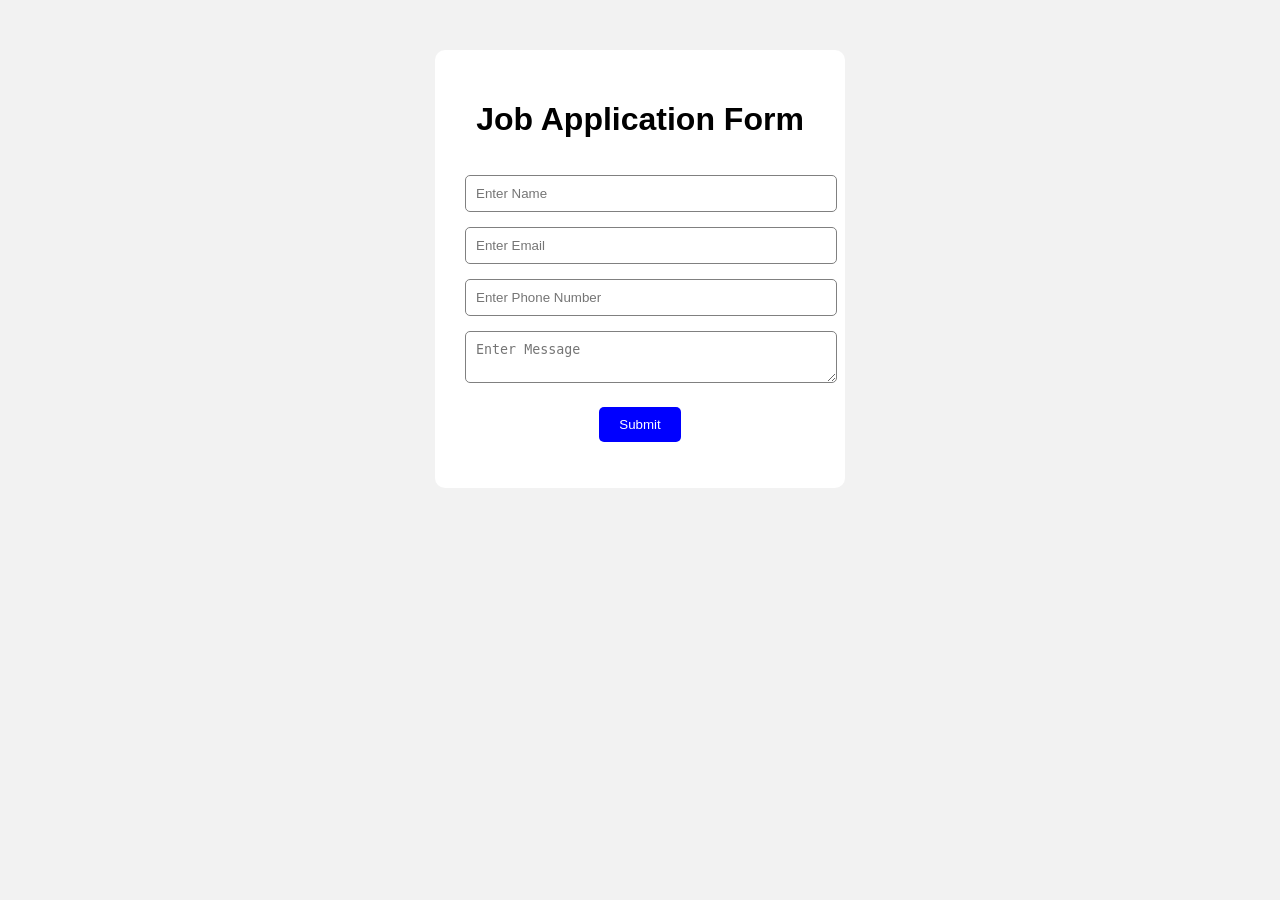
<file: Form Validation/index.html>
<!DOCTYPE html>
<html>

<head>

    <title>Form Validation</title>

    <link rel="stylesheet" href="style.css">

</head>

<body>

<div class="container">

    <h1>Job Application Form</h1>

    <input type="text" id="name" placeholder="Enter Name">

    <input type="email" id="email" placeholder="Enter Email">

    <input type="text" id="phone" placeholder="Enter Phone Number">

    <textarea id="message" placeholder="Enter Message"></textarea>

    <button onclick="validateForm()">Submit</button>

    <p id="result"></p>

</div>

<script src="script.js"></script>

</body>

</html>
</file>
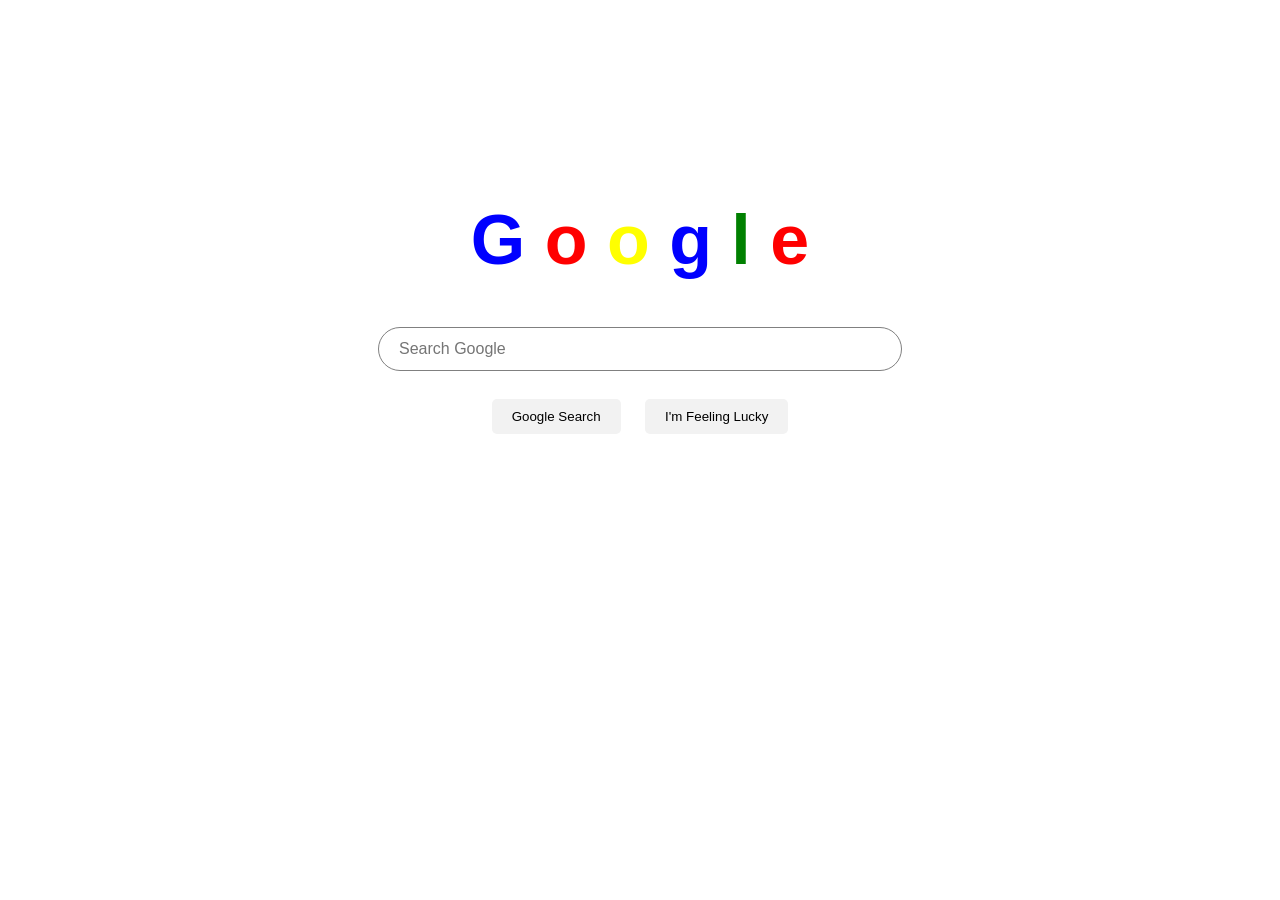
<file: Google Clone/index.html>
<!DOCTYPE html>
<html>

<head>

    <title>Google Clone</title>

    <link rel="stylesheet" href="style.css">

</head>

<body>

    <div class="container">

        <h1>
<span style="color:blue">G</span>
<span style="color:red">o</span>
<span style="color:yellow">o</span>
<span style="color:blue">g</span>
<span style="color:green">l</span>
<span style="color:red">e</span>
</h1>

        <input type="text" placeholder="Search Google">

        <br><br>

        <button>Google Search</button>

        <button>I'm Feeling Lucky</button>

    </div>

</body>

</html>
</file>
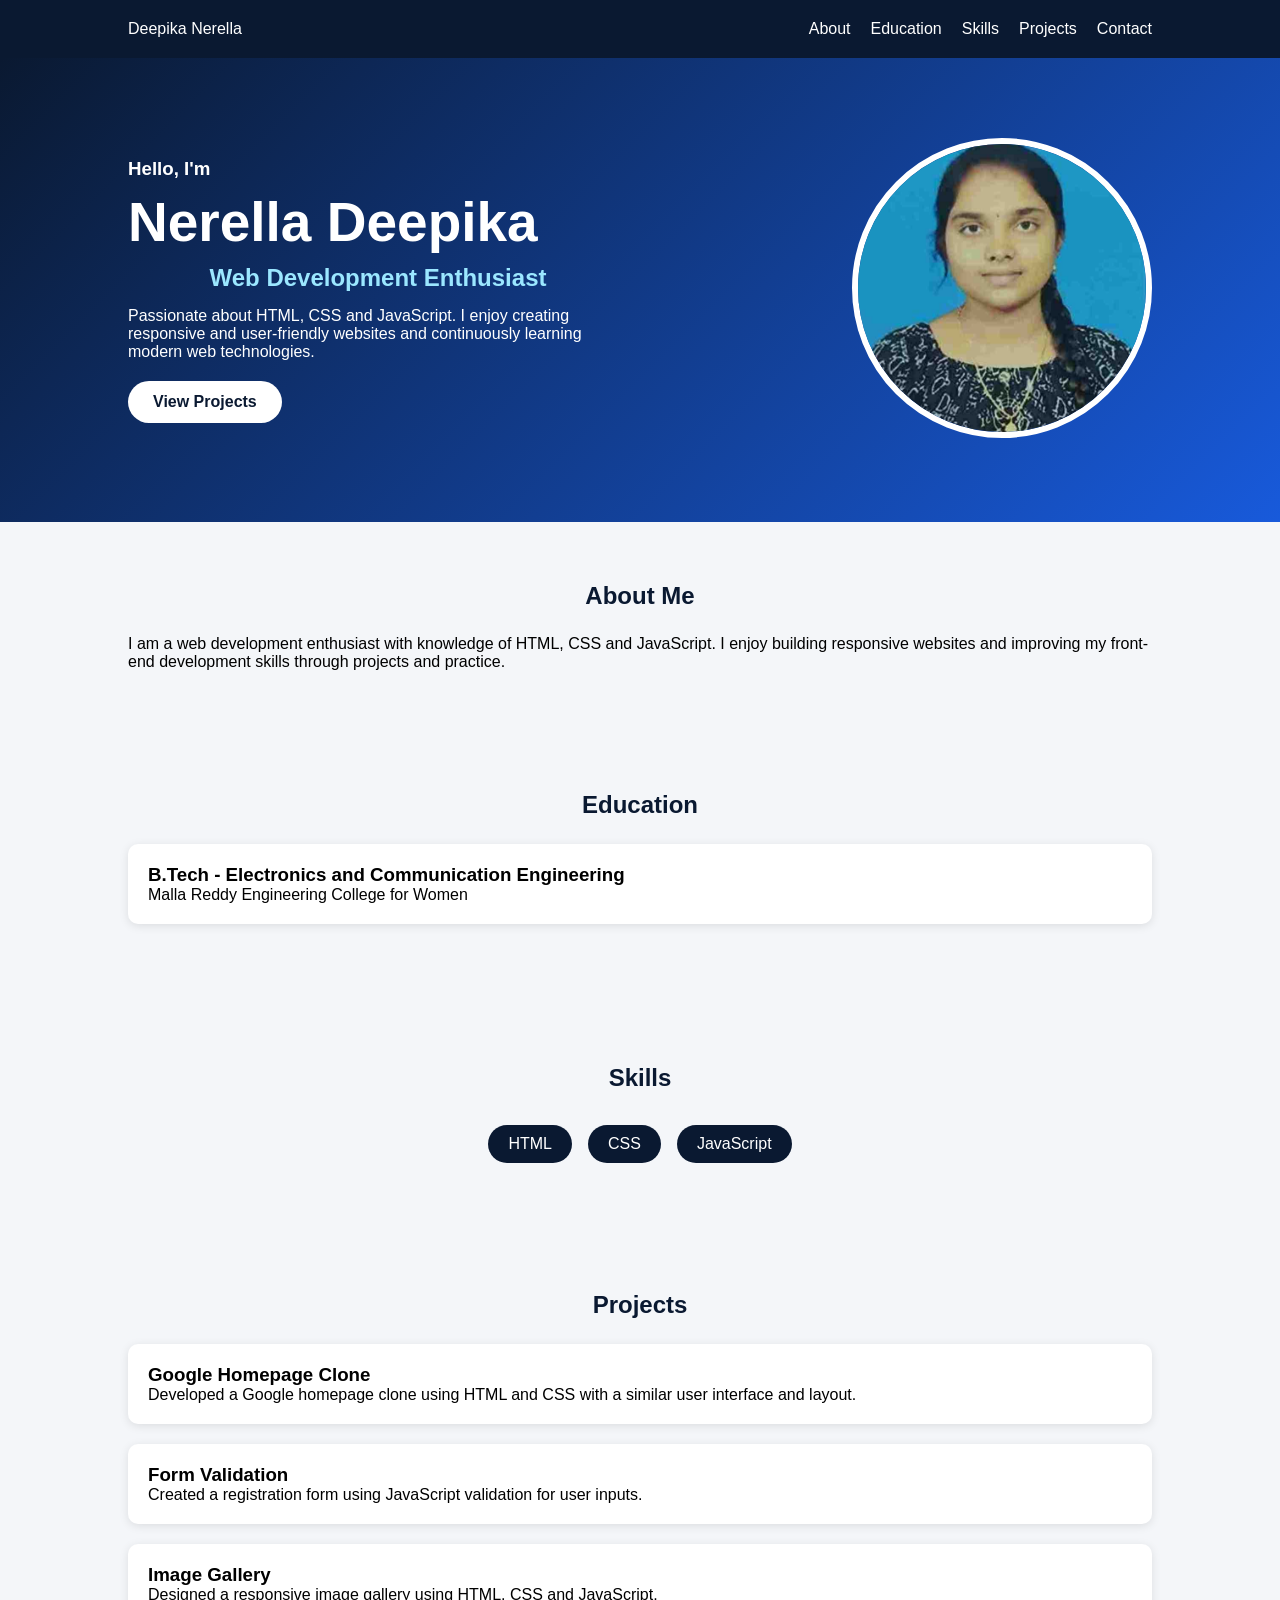
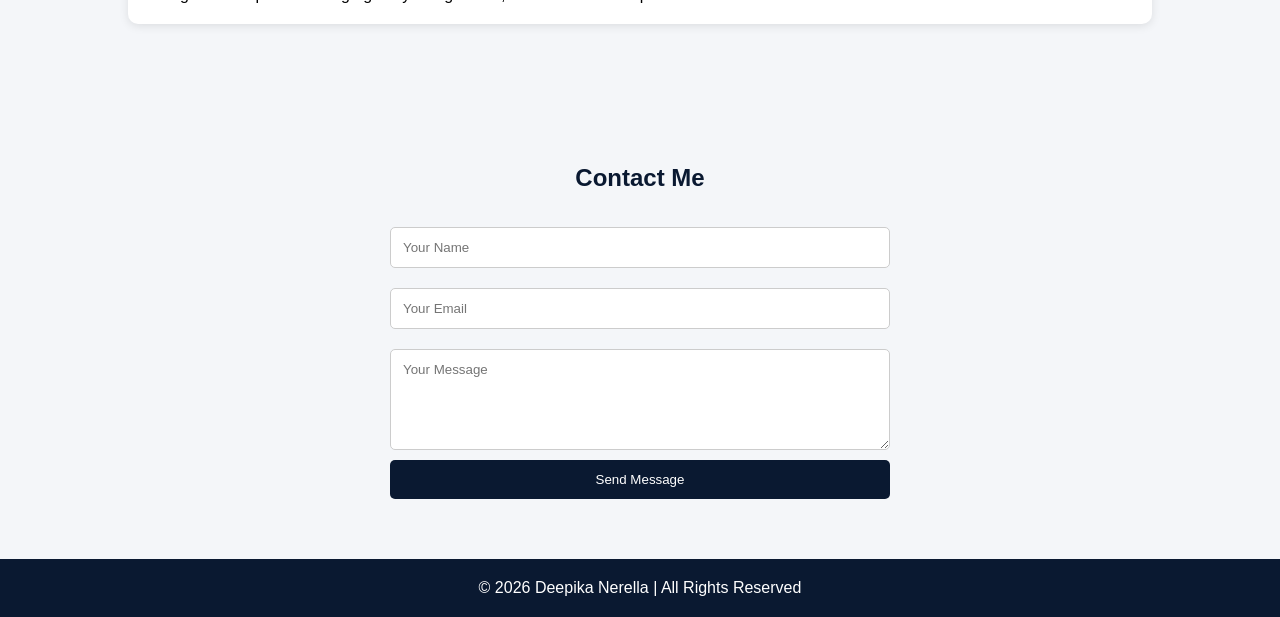
<file: Portfolio Website/index.html>
<!DOCTYPE html>
<html lang="en">
<head>
<meta charset="UTF-8">
<meta name="viewport" content="width=device-width, initial-scale=1.0">
<title>Deepika Portfolio</title>

<link rel="stylesheet" href="style.css">

<link rel="stylesheet"
href="https://cdnjs.cloudflare.com/ajax/libs/font-awesome/6.5.1/css/all.min.css">

</head>
<body>

<nav>
    <div class="logo">Deepika Nerella</div>

    <ul>
        <li><a href="#about">About</a></li>
        <li><a href="#education">Education</a></li>
        <li><a href="#skills">Skills</a></li>
        <li><a href="#projects">Projects</a></li>
        <li><a href="#contact">Contact</a></li>
    </ul>
</nav>

<section class="hero">

    <div class="content">

        <h3>Hello, I'm</h3>

        <h1>Nerella Deepika</h1>

        <h2>Web Development Enthusiast</h2>

        <p>
            Passionate about HTML, CSS and JavaScript.
            I enjoy creating responsive and user-friendly
            websites and continuously learning modern
            web technologies.
        </p>

        <a href="#projects" class="btn">
            View Projects
        </a>

    </div>

    <div class="image">
        <img src="profile.jpg" alt="Profile Picture">
    </div>

</section>

<section id="about">

    <h2>About Me</h2>

    <p>
        I am a web development enthusiast with knowledge
        of HTML, CSS and JavaScript. I enjoy building
        responsive websites and improving my front-end
        development skills through projects and practice.
    </p>

</section>

<section id="education">

    <h2>Education</h2>

    <div class="card">
        <h3>B.Tech - Electronics and Communication Engineering</h3>
        <p>Malla Reddy Engineering College for Women</p>
    </div>

</section>

<section id="skills">

    <h2>Skills</h2>

    <div class="skills">

        <span>HTML</span>
        <span>CSS</span>
        <span>JavaScript</span>
        

    </div>

</section>

<section id="projects">

    <h2>Projects</h2>


    <div class="card">
        <h3>Google Homepage Clone</h3>
        <p>
            Developed a Google homepage clone
            using HTML and CSS with a similar
            user interface and layout.
        </p>
    </div>

    <div class="card">
        <h3>Form Validation</h3>
        <p>
            Created a registration form using
            JavaScript validation for user inputs.
        </p>
    </div>

    <div class="card">
        <h3>Image Gallery</h3>
        <p>
            Designed a responsive image gallery
            using HTML, CSS and JavaScript.
        </p>
    </div>

</section>

<section id="contact">

    <h2>Contact Me</h2>

    <form id="contactForm">

        <input type="text"
        placeholder="Your Name" required>

        <input type="email"
        placeholder="Your Email" required>

        <textarea
        placeholder="Your Message"
        rows="5"></textarea>

        <button type="submit">
            Send Message
        </button>

    </form>

</section>

<footer>

    <p>
        © 2026 Deepika Nerella |
        All Rights Reserved
    </p>

</footer>

<script src="script.js"></script>

</body>
</html>
</file>
<file: Form Validation/style.css>
body{
    background-color:#f2f2f2;
    font-family:Arial;
}

.container{
    width:350px;
    background-color:white;
    margin:50px auto;
    padding:30px;
    border-radius:10px;
    text-align:center;
}

input, textarea{
    width:100%;
    padding:10px;
    margin-top:15px;
    border:1px solid gray;
    border-radius:5px;
}

button{
    margin-top:20px;
    padding:10px 20px;
    background-color:blue;
    color:white;
    border:none;
    border-radius:5px;
    cursor:pointer;
}

button:hover{
    background-color:darkblue;
}

#result{
    margin-top:15px;
    font-weight:bold;
}
</file>
<file: Google Clone/style.css>
body{
    margin:0;
    font-family:Arial;
    background-color:white;
}

.container{
    text-align:center;
    margin-top:200px;
}

h1{
    font-size:70px;
    color:#4285F4;
}

input{
    width:500px;
    height:40px;
    border-radius:25px;
    border:1px solid gray;
    padding-left:20px;
    font-size:16px;
}

button{
    margin:10px;
    padding:10px 20px;
    border:none;
    background-color:#f2f2f2;
    border-radius:5px;
    cursor:pointer;
}

button:hover{
    background-color:lightgray;
}
</file>
<file: Portfolio Website/style.css>
*{
margin:0;
padding:0;
box-sizing:border-box;
font-family:Arial,sans-serif;
}

body{
background:#f4f6f9;
}

nav{
display:flex;
justify-content:space-between;
align-items:center;
padding:20px 10%;
background:#0a1931;
color:white;
}

nav ul{
display:flex;
list-style:none;
}

nav ul li{
margin-left:20px;
}

nav ul li a{
text-decoration:none;
color:white;
}

.hero{
display:flex;
justify-content:space-between;
align-items:center;
padding:80px 10%;
background:linear-gradient(
135deg,#0a1931,#185adb);
color:white;
}

.content{
max-width:500px;
}

.content h1{
font-size:55px;
margin:10px 0;
}

.content h2{
color:#9be7ff;
margin-bottom:15px;
}

.btn{
display:inline-block;
margin-top:20px;
padding:12px 25px;
background:white;
color:#0a1931;
text-decoration:none;
border-radius:30px;
font-weight:bold;
}

.image img{
width:300px;
height:300px;
object-fit:cover;
border-radius:50%;
border:6px solid white;
}

section{
padding:60px 10%;
}

section h2{
text-align:center;
margin-bottom:25px;
color:#0a1931;
}

.card{
background:white;
padding:20px;
margin-bottom:20px;
border-radius:10px;
box-shadow:0 2px 10px rgba(0,0,0,0.1);
}

.skills{
display:flex;
flex-wrap:wrap;
justify-content:center;
}

.skills span{
background:#0a1931;
color:white;
padding:10px 20px;
margin:8px;
border-radius:20px;
}

form{
max-width:500px;
margin:auto;
display:flex;
flex-direction:column;
}

input,
textarea{
padding:12px;
margin:10px 0;
border:1px solid #ccc;
border-radius:5px;
}

button{
padding:12px;
background:#0a1931;
color:white;
border:none;
cursor:pointer;
border-radius:5px;
}

footer{
background:#0a1931;
color:white;
text-align:center;
padding:20px;
}

@media(max-width:768px){

.hero{
flex-direction:column;
text-align:center;
}

.image img{
margin-top:30px;
width:220px;
height:220px;
}

.content h1{
font-size:40px;
}

nav{
flex-direction:column;
}

nav ul{
margin-top:10px;
}
}
</file>
